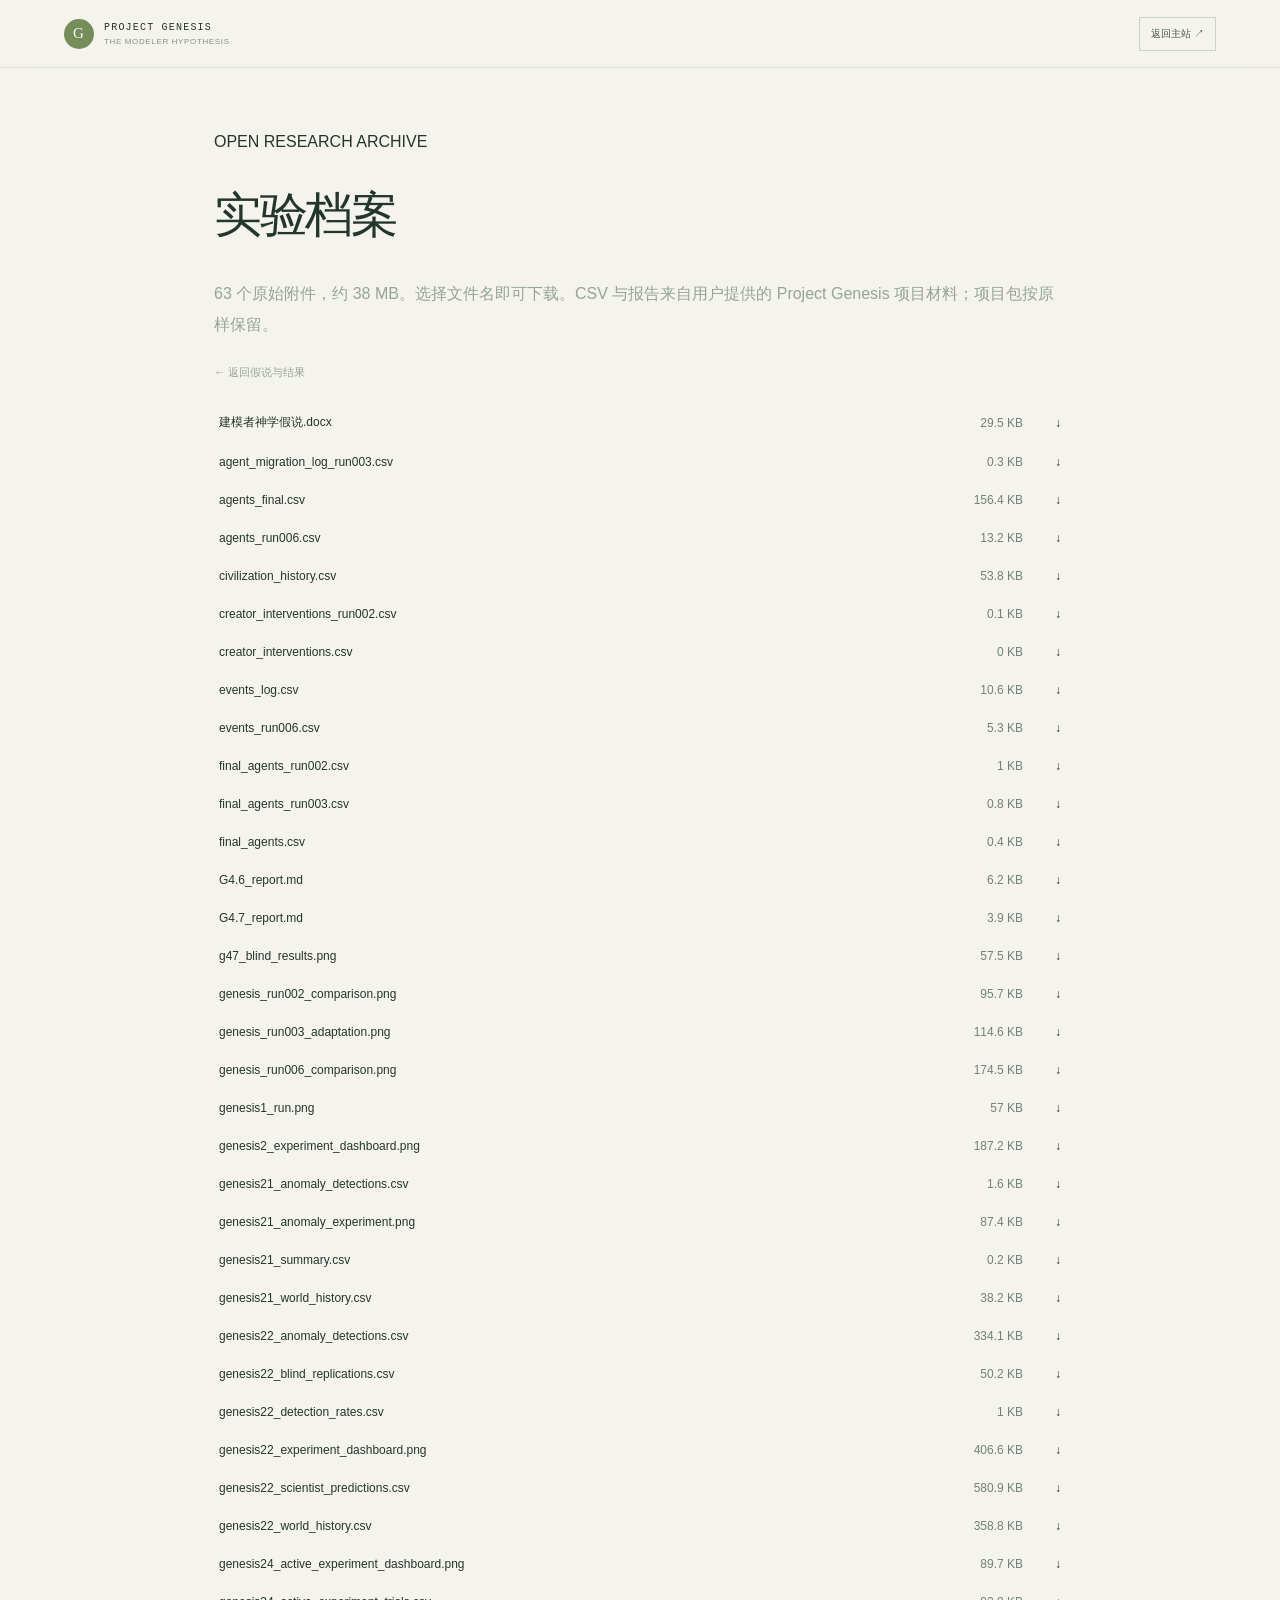
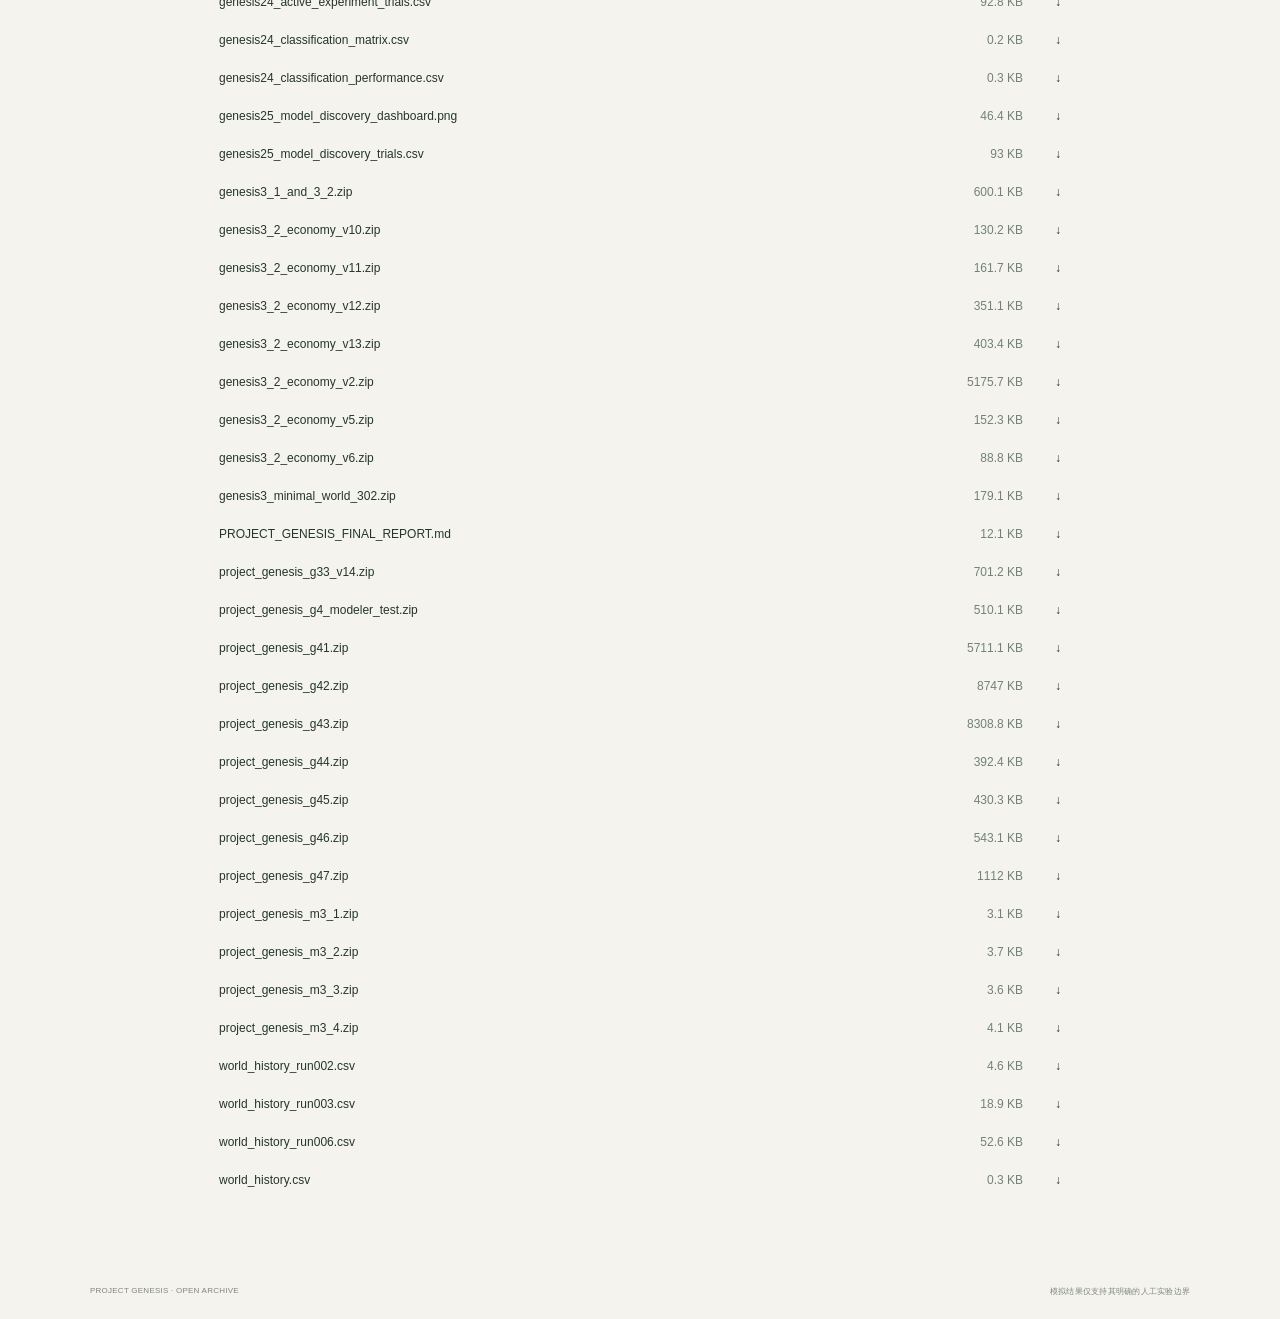
<file: experiments.html>
<!doctype html><html lang="zh-CN"><head><meta charset="utf-8"><meta name="viewport" content="width=device-width,initial-scale=1"><title>实验档案 — Project Genesis</title><link rel="stylesheet" href="style.css"><style>.archive-list{max-width:900px;margin:65px auto;padding:0 24px}.archive-list h1{font-size:48px;font-weight:500;letter-spacing:-.05em}.archive-list p{color:#95a499;line-height:1.9}.file{display:grid;grid-template-columns:1fr 90px 26px;align-items:center;gap:12px;border-top:1px solid var(--line);padding:12px 5px;font-size:12px}.file small{color:#718278;font:9px var(--mono);text-align:right}.file b{font-weight:400;color:var(--acid);text-align:right}.file:hover span{color:var(--acid)}.back{color:var(--acid);font-size:11px}</style></head><body><header class="nav"><a class="wordmark" href="index.html"><span class="mark">G</span><span>PROJECT GENESIS<small>THE MODELER HYPOTHESIS</small></span></a><a class="nav-cta" href="index.html#archive">返回主站 ↗</a></header><main class="archive-list"><div class="eyebrow"><i></i> OPEN RESEARCH ARCHIVE</div><h1>实验档案</h1><p>63 个原始附件，约 38 MB。选择文件名即可下载。CSV 与报告来自用户提供的 Project Genesis 项目材料；项目包按原样保留。</p><p><a class="back" href="index.html#archive">← 返回假说与结果</a></p><div class="files"><a class='file' href='public/experiments/%E5%BB%BA%E6%A8%A1%E8%80%85%E7%A5%9E%E5%AD%A6%E5%81%87%E8%AF%B4.docx' download><span>建模者神学假说.docx</span><small>29.5 KB</small><b>↓</b></a>
<a class='file' href='public/experiments/agent_migration_log_run003.csv' download><span>agent_migration_log_run003.csv</span><small>0.3 KB</small><b>↓</b></a>
<a class='file' href='public/experiments/agents_final.csv' download><span>agents_final.csv</span><small>156.4 KB</small><b>↓</b></a>
<a class='file' href='public/experiments/agents_run006.csv' download><span>agents_run006.csv</span><small>13.2 KB</small><b>↓</b></a>
<a class='file' href='public/experiments/civilization_history.csv' download><span>civilization_history.csv</span><small>53.8 KB</small><b>↓</b></a>
<a class='file' href='public/experiments/creator_interventions_run002.csv' download><span>creator_interventions_run002.csv</span><small>0.1 KB</small><b>↓</b></a>
<a class='file' href='public/experiments/creator_interventions.csv' download><span>creator_interventions.csv</span><small>0 KB</small><b>↓</b></a>
<a class='file' href='public/experiments/events_log.csv' download><span>events_log.csv</span><small>10.6 KB</small><b>↓</b></a>
<a class='file' href='public/experiments/events_run006.csv' download><span>events_run006.csv</span><small>5.3 KB</small><b>↓</b></a>
<a class='file' href='public/experiments/final_agents_run002.csv' download><span>final_agents_run002.csv</span><small>1 KB</small><b>↓</b></a>
<a class='file' href='public/experiments/final_agents_run003.csv' download><span>final_agents_run003.csv</span><small>0.8 KB</small><b>↓</b></a>
<a class='file' href='public/experiments/final_agents.csv' download><span>final_agents.csv</span><small>0.4 KB</small><b>↓</b></a>
<a class='file' href='public/experiments/G4.6_report.md' download><span>G4.6_report.md</span><small>6.2 KB</small><b>↓</b></a>
<a class='file' href='public/experiments/G4.7_report.md' download><span>G4.7_report.md</span><small>3.9 KB</small><b>↓</b></a>
<a class='file' href='public/experiments/g47_blind_results.png' download><span>g47_blind_results.png</span><small>57.5 KB</small><b>↓</b></a>
<a class='file' href='public/experiments/genesis_run002_comparison.png' download><span>genesis_run002_comparison.png</span><small>95.7 KB</small><b>↓</b></a>
<a class='file' href='public/experiments/genesis_run003_adaptation.png' download><span>genesis_run003_adaptation.png</span><small>114.6 KB</small><b>↓</b></a>
<a class='file' href='public/experiments/genesis_run006_comparison.png' download><span>genesis_run006_comparison.png</span><small>174.5 KB</small><b>↓</b></a>
<a class='file' href='public/experiments/genesis1_run.png' download><span>genesis1_run.png</span><small>57 KB</small><b>↓</b></a>
<a class='file' href='public/experiments/genesis2_experiment_dashboard.png' download><span>genesis2_experiment_dashboard.png</span><small>187.2 KB</small><b>↓</b></a>
<a class='file' href='public/experiments/genesis21_anomaly_detections.csv' download><span>genesis21_anomaly_detections.csv</span><small>1.6 KB</small><b>↓</b></a>
<a class='file' href='public/experiments/genesis21_anomaly_experiment.png' download><span>genesis21_anomaly_experiment.png</span><small>87.4 KB</small><b>↓</b></a>
<a class='file' href='public/experiments/genesis21_summary.csv' download><span>genesis21_summary.csv</span><small>0.2 KB</small><b>↓</b></a>
<a class='file' href='public/experiments/genesis21_world_history.csv' download><span>genesis21_world_history.csv</span><small>38.2 KB</small><b>↓</b></a>
<a class='file' href='public/experiments/genesis22_anomaly_detections.csv' download><span>genesis22_anomaly_detections.csv</span><small>334.1 KB</small><b>↓</b></a>
<a class='file' href='public/experiments/genesis22_blind_replications.csv' download><span>genesis22_blind_replications.csv</span><small>50.2 KB</small><b>↓</b></a>
<a class='file' href='public/experiments/genesis22_detection_rates.csv' download><span>genesis22_detection_rates.csv</span><small>1 KB</small><b>↓</b></a>
<a class='file' href='public/experiments/genesis22_experiment_dashboard.png' download><span>genesis22_experiment_dashboard.png</span><small>406.6 KB</small><b>↓</b></a>
<a class='file' href='public/experiments/genesis22_scientist_predictions.csv' download><span>genesis22_scientist_predictions.csv</span><small>580.9 KB</small><b>↓</b></a>
<a class='file' href='public/experiments/genesis22_world_history.csv' download><span>genesis22_world_history.csv</span><small>358.8 KB</small><b>↓</b></a>
<a class='file' href='public/experiments/genesis24_active_experiment_dashboard.png' download><span>genesis24_active_experiment_dashboard.png</span><small>89.7 KB</small><b>↓</b></a>
<a class='file' href='public/experiments/genesis24_active_experiment_trials.csv' download><span>genesis24_active_experiment_trials.csv</span><small>92.8 KB</small><b>↓</b></a>
<a class='file' href='public/experiments/genesis24_classification_matrix.csv' download><span>genesis24_classification_matrix.csv</span><small>0.2 KB</small><b>↓</b></a>
<a class='file' href='public/experiments/genesis24_classification_performance.csv' download><span>genesis24_classification_performance.csv</span><small>0.3 KB</small><b>↓</b></a>
<a class='file' href='public/experiments/genesis25_model_discovery_dashboard.png' download><span>genesis25_model_discovery_dashboard.png</span><small>46.4 KB</small><b>↓</b></a>
<a class='file' href='public/experiments/genesis25_model_discovery_trials.csv' download><span>genesis25_model_discovery_trials.csv</span><small>93 KB</small><b>↓</b></a>
<a class='file' href='public/experiments/genesis3_1_and_3_2.zip' download><span>genesis3_1_and_3_2.zip</span><small>600.1 KB</small><b>↓</b></a>
<a class='file' href='public/experiments/genesis3_2_economy_v10.zip' download><span>genesis3_2_economy_v10.zip</span><small>130.2 KB</small><b>↓</b></a>
<a class='file' href='public/experiments/genesis3_2_economy_v11.zip' download><span>genesis3_2_economy_v11.zip</span><small>161.7 KB</small><b>↓</b></a>
<a class='file' href='public/experiments/genesis3_2_economy_v12.zip' download><span>genesis3_2_economy_v12.zip</span><small>351.1 KB</small><b>↓</b></a>
<a class='file' href='public/experiments/genesis3_2_economy_v13.zip' download><span>genesis3_2_economy_v13.zip</span><small>403.4 KB</small><b>↓</b></a>
<a class='file' href='public/experiments/genesis3_2_economy_v2.zip' download><span>genesis3_2_economy_v2.zip</span><small>5175.7 KB</small><b>↓</b></a>
<a class='file' href='public/experiments/genesis3_2_economy_v5.zip' download><span>genesis3_2_economy_v5.zip</span><small>152.3 KB</small><b>↓</b></a>
<a class='file' href='public/experiments/genesis3_2_economy_v6.zip' download><span>genesis3_2_economy_v6.zip</span><small>88.8 KB</small><b>↓</b></a>
<a class='file' href='public/experiments/genesis3_minimal_world_302.zip' download><span>genesis3_minimal_world_302.zip</span><small>179.1 KB</small><b>↓</b></a>
<a class='file' href='public/experiments/PROJECT_GENESIS_FINAL_REPORT.md' download><span>PROJECT_GENESIS_FINAL_REPORT.md</span><small>12.1 KB</small><b>↓</b></a>
<a class='file' href='public/experiments/project_genesis_g33_v14.zip' download><span>project_genesis_g33_v14.zip</span><small>701.2 KB</small><b>↓</b></a>
<a class='file' href='public/experiments/project_genesis_g4_modeler_test.zip' download><span>project_genesis_g4_modeler_test.zip</span><small>510.1 KB</small><b>↓</b></a>
<a class='file' href='public/experiments/project_genesis_g41.zip' download><span>project_genesis_g41.zip</span><small>5711.1 KB</small><b>↓</b></a>
<a class='file' href='public/experiments/project_genesis_g42.zip' download><span>project_genesis_g42.zip</span><small>8747 KB</small><b>↓</b></a>
<a class='file' href='public/experiments/project_genesis_g43.zip' download><span>project_genesis_g43.zip</span><small>8308.8 KB</small><b>↓</b></a>
<a class='file' href='public/experiments/project_genesis_g44.zip' download><span>project_genesis_g44.zip</span><small>392.4 KB</small><b>↓</b></a>
<a class='file' href='public/experiments/project_genesis_g45.zip' download><span>project_genesis_g45.zip</span><small>430.3 KB</small><b>↓</b></a>
<a class='file' href='public/experiments/project_genesis_g46.zip' download><span>project_genesis_g46.zip</span><small>543.1 KB</small><b>↓</b></a>
<a class='file' href='public/experiments/project_genesis_g47.zip' download><span>project_genesis_g47.zip</span><small>1112 KB</small><b>↓</b></a>
<a class='file' href='public/experiments/project_genesis_m3_1.zip' download><span>project_genesis_m3_1.zip</span><small>3.1 KB</small><b>↓</b></a>
<a class='file' href='public/experiments/project_genesis_m3_2.zip' download><span>project_genesis_m3_2.zip</span><small>3.7 KB</small><b>↓</b></a>
<a class='file' href='public/experiments/project_genesis_m3_3.zip' download><span>project_genesis_m3_3.zip</span><small>3.6 KB</small><b>↓</b></a>
<a class='file' href='public/experiments/project_genesis_m3_4.zip' download><span>project_genesis_m3_4.zip</span><small>4.1 KB</small><b>↓</b></a>
<a class='file' href='public/experiments/world_history_run002.csv' download><span>world_history_run002.csv</span><small>4.6 KB</small><b>↓</b></a>
<a class='file' href='public/experiments/world_history_run003.csv' download><span>world_history_run003.csv</span><small>18.9 KB</small><b>↓</b></a>
<a class='file' href='public/experiments/world_history_run006.csv' download><span>world_history_run006.csv</span><small>52.6 KB</small><b>↓</b></a>
<a class='file' href='public/experiments/world_history.csv' download><span>world_history.csv</span><small>0.3 KB</small><b>↓</b></a></div></main><footer><span>PROJECT GENESIS · OPEN ARCHIVE</span><span>模拟结果仅支持其明确的人工实验边界</span></footer></body></html>
</file>
<file: style.css>
:root{--nav-h:68px}*{box-sizing:border-box}html{scroll-behavior:smooth;scroll-padding-top:72px}body{margin:0;background:#f5f3ed;color:#23362b;font-family:Manrope,'Noto Sans SC',sans-serif;-webkit-font-smoothing:antialiased}.nav{height:68px;position:sticky;top:0;z-index:20;display:flex;align-items:center;justify-content:space-between;padding:0 max(calc((100vw - 1240px)/2),5vw);background:rgba(245,243,237,.93);backdrop-filter:blur(14px);border-bottom:1px solid rgba(35,54,43,.1)}a{color:inherit;text-decoration:none}.wordmark{display:flex;gap:10px;align-items:center;font:10px 'DM Mono',monospace;letter-spacing:.12em}.mark{display:grid;place-items:center;width:30px;height:30px;border-radius:50%;background:#748d59;color:white;font:15px 'Noto Serif SC',serif}.wordmark small{display:block;margin-top:4px;font:8px 'Noto Sans SC',sans-serif;letter-spacing:.08em;color:#869087}.nav nav{display:flex;gap:26px;color:#637266;font-size:11px}.nav nav a:hover,.nav-cta:hover{color:#708750}.nav-cta{padding:9px 11px;border:1px solid rgba(35,54,43,.18);font-size:10px;color:#43564a}.journey{position:relative;isolation:isolate}.world-stage{height:calc(100svh - var(--nav-h));position:sticky;top:var(--nav-h);margin-bottom:calc(-100svh + var(--nav-h));z-index:0;pointer-events:none;overflow:hidden;display:flex;align-items:center;justify-content:center}.world-glow{position:absolute;left:50%;top:50%;width:min(60vw,730px);aspect-ratio:1;transform:translate(-50%,-50%);border-radius:50%;background:radial-gradient(circle,rgba(132,160,111,.27),rgba(164,184,143,.15) 43%,rgba(245,243,237,0) 72%);pointer-events:none}#hero-globe{position:absolute;width:min(58vw,700px);height:min(58vh,600px);max-height:780px;left:50%;top:50%;transform:translate(-50%,-50%);pointer-events:auto;display:block;cursor:grab;outline:none}#hero-globe:active{cursor:grabbing}.earth-loading{position:absolute;left:50%;top:50%;transform:translate(-50%,-50%);z-index:5;color:#637866;font:10px 'DM Mono',monospace;letter-spacing:.08em;pointer-events:none}.world-label{position:absolute;top:calc(50% + min(29vh,300px));left:50%;transform:translateX(-50%);display:flex;gap:10px;align-items:center;color:#758378;font:9px 'DM Mono',monospace;letter-spacing:.09em;white-space:nowrap;pointer-events:none}.world-label>span:first-child{color:#425a43}.world-label i{height:1px;width:24px;background:#9aa68e}.earth-hint{position:absolute;bottom:27px;left:50%;transform:translateX(-50%);color:#829083;font:9px 'DM Mono',monospace;white-space:nowrap;pointer-events:none}.earth-hint b{color:#81965f;font-weight:400;padding:0 5px}.world-counter{position:absolute;right:max(calc((100vw - 1240px)/2),5vw);bottom:28px;display:flex;align-items:center;gap:9px;color:#98a198;font:9px 'DM Mono',monospace;pointer-events:none}.world-counter>span:first-child{color:#647d4b}.world-counter i{display:block;width:42px;height:1px;background:#c8cec2}.agent-card{display:none;position:absolute;z-index:8;top:calc(50% + 90px);left:calc(50% + min(22vw,260px));width:210px;padding:17px 17px 15px;background:rgba(248,247,242,.94);border:1px solid rgba(48,71,54,.22);box-shadow:0 12px 36px rgba(28,51,34,.12);pointer-events:auto}.agent-card.visible{display:block}.agent-card>button{position:absolute;right:7px;top:4px;border:0;background:none;font-size:20px;color:#819083;cursor:pointer}.card-kicker{font:9px 'DM Mono',monospace;color:#839084}.card-kicker b{color:#6a834e}.agent-card strong{display:block;margin:13px 0 4px;font-size:14px;font-weight:500}.agent-card>span:nth-of-type(2){display:block;color:#77857a;font-size:10px}.card-bars{display:grid;gap:8px;margin-top:14px}.card-bars span{display:grid;grid-template-columns:38px 1fr;align-items:center;color:#889288;font-size:9px}.card-bars i{height:3px;background:#e0e5db}.card-bars i b{display:block;height:100%;width:65%;background:#8aa36b}#knowledge-bar{background:#6b9c83}.chapter{height:calc(100svh - var(--nav-h));min-height:620px;position:relative;z-index:1;display:flex;flex-direction:column;justify-content:center;width:min(1240px,90vw);margin:auto;padding-top:46px;padding-bottom:50px;pointer-events:none}.chapter>*{pointer-events:auto}.chapter-left{align-items:flex-start}.chapter-left>*{width:28%;max-width:330px}.chapter-right{align-items:flex-end}.chapter-right>*{width:28%;max-width:330px}.chapter-kicker{color:#74876d;font:9px 'DM Mono','Noto Sans SC',sans-serif;letter-spacing:.1em;margin:0 0 20px}.chapter h1,.chapter h2,.experiment h2,.evidence h2,.archive h2,.closing h2{font-family:'Noto Serif SC','Songti SC',serif;font-weight:400;letter-spacing:-.055em}.chapter h1{font-size:clamp(42px,4.9vw,68px);line-height:1.2;margin:0 0 20px}.chapter h1 em,.closing h2 em{font-style:normal;color:#71864f}.chapter h2{font-size:clamp(27px,3vw,39px);line-height:1.45;margin:0 0 17px}.chapter p{font-size:12px;line-height:2;color:#637267;margin:0 0 14px}.chapter .chapter-lead{font-size:14px;line-height:2;color:#394c3d}.scroll-cue{display:flex;align-items:center;gap:10px;margin-top:35px;color:#718075;font-size:10px}.scroll-cue span{display:block;width:27px;height:1px;background:#8aa16a}.dimension-list{display:grid;grid-template-columns:1fr 1fr;border-top:1px solid rgba(40,61,46,.16);margin:13px 0}.dimension-list span{padding:10px 4px 9px 0;border-bottom:1px solid rgba(40,61,46,.12);font-size:10px;color:#435748}.dimension-list b{font:10px 'DM Mono',monospace;color:#819763;margin-right:7px}.dimension-list small{display:block;padding:4px 0 0 23px;color:#90998f;font-size:9px}.chapter .aside-line{margin-top:20px;padding-left:12px;border-left:1px solid #879b69;color:#63745f;font-size:11px}.equation{margin:12px 0 16px;padding:13px 0;border-block:1px solid rgba(40,61,46,.16);font:10px 'DM Mono',monospace;color:#738652;letter-spacing:.015em;white-space:nowrap}.chapter .small-note{font-size:10px;color:#899389}.three-words{display:flex;align-items:center;gap:10px;margin:23px 0 10px;font-family:'Noto Serif SC',serif;color:#4e6546;font-size:15px}.three-words i{font-style:normal;color:#adb8a4}.quote-line{margin:25px 0 0;padding-left:14px;border-left:1px solid #829768;font:15px/1.9 'Noto Serif SC',serif;color:#53654b}.chapter .hypothesis{padding:14px 0;border-block:1px solid rgba(40,61,46,.18);font:15px/1.9 'Noto Serif SC',serif;color:#4e6546}.turn-note{margin-top:19px;padding-top:12px;border-top:1px solid rgba(118,138,93,.35)}.turn-note b,.turn-note span{display:block}.turn-note b{font-size:10px;font-weight:500;color:#71864f;margin-bottom:6px}.chapter .turn-note span{font-size:10px;line-height:1.8;color:#899288;margin:0}.section{padding:100px max(calc((100vw - 1100px)/2),6vw);border-top:1px solid rgba(35,54,43,.1)}.section-label{display:flex;justify-content:space-between;color:#70816f;font:9px 'DM Mono','Noto Sans SC',sans-serif;letter-spacing:.08em}.experiment{position:relative;background:#e9ede5}.experiment-copy{display:grid;grid-template-columns:1fr 1fr;gap:8vw;align-items:end;margin:54px 0 52px}.experiment h2,.evidence h2,.archive h2{font-size:clamp(35px,4.5vw,55px);line-height:1.4;margin:12px 0 0}.experiment-copy p,.evidence-head>p,.archive-head p{font-size:12px;line-height:2;color:#617166;margin:0 0 13px}.experiment-controls{display:flex;align-items:center;gap:7px;margin-top:22px;flex-wrap:wrap}.control-button{padding:8px 10px;border:1px solid rgba(46,68,49,.22);background:transparent;color:#485b4b;font:10px 'Noto Sans SC',sans-serif;cursor:pointer}.control-button:hover{border-color:#71864f;color:#647e48}.control-button span{color:#748b53}.experiment-controls>span{color:#89948a;font:9px 'DM Mono',monospace;margin-left:8px}.experiment-controls b{font-weight:400;color:#485b4b}.metric-strip{display:flex;align-items:center;border-top:1px solid rgba(40,61,46,.17);border-bottom:1px solid rgba(40,61,46,.17);padding:18px 0}.metric-strip>div{min-width:140px;padding-right:28px;margin-right:26px;border-right:1px solid rgba(40,61,46,.14)}.metric-strip>div span,.metric-strip>div b{display:block}.metric-strip>div span{font-size:9px;color:#839085;margin-bottom:6px}.metric-strip>div b{font:18px 'DM Mono',monospace;font-weight:400;color:#354d39}.metric-strip>p{margin-left:auto;font-size:10px;color:#7c887d}.boundary,.evidence-foot{max-width:740px;color:#7b887d;font-size:10px;line-height:1.9;margin:19px 0 0}.evidence{background:#f5f3ed}.evidence-head{display:flex;justify-content:space-between;align-items:end;gap:45px;margin:50px 0 32px}.evidence-head>p{max-width:375px;margin-bottom:8px}.evidence-cards{display:grid;grid-template-columns:repeat(3,1fr);border-top:1px solid rgba(35,54,43,.17);border-bottom:1px solid rgba(35,54,43,.17)}.evidence-cards article{padding:20px 22px 20px 0;margin-right:22px;border-right:1px solid rgba(35,54,43,.12)}.evidence-cards article:last-child{border:0;margin:0}.evidence-cards article>span{font:9px 'DM Mono','Noto Sans SC',sans-serif;color:#7c897d}.evidence-cards article>b{display:block;font:34px 'DM Mono',monospace;font-weight:400;letter-spacing:-.06em;color:#6f874f;margin:17px 0}.evidence-cards h3{font-size:12px;font-weight:500;margin:0 0 7px}.evidence-cards p{color:#718076;font-size:10px;line-height:1.9;margin:0}.evidence-foot{color:#53664f}.archive{background:#e9ede5}.archive-head{display:flex;justify-content:space-between;align-items:end;margin:49px 0 39px}.archive-head p{margin:12px 0 0}.button{display:inline-block;padding:11px 15px;background:#738a55;color:white;font-size:10px}.button:hover{background:#5e7543}.archive-grid{display:grid;grid-template-columns:repeat(3,1fr);gap:36px;border-top:1px solid rgba(35,54,43,.17);padding-top:21px}.archive-grid>div>b{font:9px 'DM Mono',monospace;color:#819566}.archive-grid h3{margin:11px 0 14px;font-size:12px;font-weight:500}.archive-grid a{display:block;width:fit-content;margin:8px 0;color:#637363;font-size:10px;border-bottom:1px solid rgba(35,54,43,.12);padding-bottom:3px}.archive-grid a:hover{color:#607d41}.archive-foot{display:flex;justify-content:space-between;margin-top:31px;padding-top:13px;border-top:1px solid rgba(35,54,43,.13);color:#869188;font:9px 'DM Mono','Noto Sans SC',sans-serif}.archive-foot a{color:#607b45}.closing{padding:110px 20px 116px;text-align:center;background:#20392a;color:#f4f3ed}.closing-mark{display:grid;place-items:center;width:39px;height:39px;margin:0 auto 28px;border-radius:50%;background:#91a76d;color:#1e3326;font:18px 'Noto Serif SC',serif}.closing .chapter-kicker{color:#b5c1a8}.closing h2{font-size:clamp(39px,5vw,60px);line-height:1.45;margin:0 0 18px}.closing h2 em{color:#b7cb8e}.closing p{max-width:425px;margin:0 auto 26px;color:#c5d0c3;font-size:11px;line-height:2}.closing>a{font-size:10px;color:#d5dfcf;border-bottom:1px solid #82966e;padding-bottom:4px}footer{display:flex;justify-content:space-between;gap:14px;padding:22px max(calc((100vw - 1100px)/2),6vw);font:8px 'DM Mono','Noto Sans SC',sans-serif;letter-spacing:.03em;color:#7c887d}footer .credits a{color:#566e46;text-decoration:underline;text-underline-offset:3px}
@media(max-width:850px){.nav{padding:0 18px}.nav nav{display:none}.nav-cta{font-size:9px}.world-glow{width:min(78vw,540px);top:34%}#hero-globe{width:min(88vw,560px);height:40vh;top:34%}.world-label{top:calc(34% + 21vh)}.chapter{width:auto;margin:0 22px;padding-top:65px;padding-bottom:65px}.chapter-left,.chapter-right{align-items:flex-start;justify-content:flex-end;padding-bottom:14vh}.chapter-left>* ,.chapter-right>*{width:min(47%,330px)}.chapter:nth-of-type(even){align-items:flex-end}.chapter h1{font-size:52px}.chapter h2{font-size:30px}.chapter p{font-size:11px}.chapter .chapter-lead{font-size:12px}.chapter .aside-line{font-size:10px}.dimension-list span{font-size:9px}.agent-card{left:auto;right:18px;top:calc(47% + 58px);width:185px}.earth-hint{bottom:18px;font-size:8px}.world-counter{right:18px;bottom:18px}.section{padding:76px 24px}.experiment-copy{grid-template-columns:1fr;gap:22px;margin:38px 0}.experiment h2,.evidence h2,.archive h2{font-size:40px}.metric-strip{flex-wrap:wrap;gap:18px}.metric-strip>div{min-width:95px;padding-right:14px;margin:0}.metric-strip>p{width:100%;margin:0}.evidence-head,.archive-head{align-items:flex-start;flex-direction:column;gap:12px;margin:37px 0 25px}.evidence-cards{grid-template-columns:1fr}.evidence-cards article{border-right:0;border-bottom:1px solid rgba(35,54,43,.12);margin:0;padding:17px 0}.evidence-cards article>b{margin:10px 0}.archive-grid{grid-template-columns:1fr;gap:23px}.closing{padding:82px 22px}footer{padding:18px 22px;flex-direction:column;gap:9px}.chapter .equation{font-size:8px}.scroll-cue{margin-top:17px}}
@media(max-width:520px){.wordmark{font-size:9px}.mark{width:27px;height:27px}:root{--nav-h:60px}.nav{height:60px}.chapter{min-height:600px;margin:0 19px;justify-content:flex-end;padding-bottom:8vh}.chapter:nth-of-type(even){align-items:flex-end}.chapter-left>* ,.chapter-right>*{width:100%;max-width:350px}.chapter h1{font-size:44px}.chapter h2{font-size:26px}.chapter .chapter-kicker{font-size:8px;letter-spacing:.03em;margin-bottom:12px}.chapter p{font-size:10px;line-height:1.85;margin-bottom:9px}.chapter .chapter-lead{font-size:11px}.chapter .hypothesis{font-size:13px}.dimension-list{grid-template-columns:1fr 1fr;margin:6px 0}.dimension-list span{padding:7px 0;font-size:8px}.dimension-list small{font-size:8px;padding-left:19px}.chapter .aside-line{margin-top:12px;font-size:9px}.equation{font-size:7px;margin:7px 0 10px}.world-label{font-size:8px}.earth-hint{top:calc(34% + 21vh);bottom:auto}.agent-card{right:11px;top:38%;width:165px;padding:13px}.world-counter{font-size:8px}.world-counter i{width:24px}.section-label{font-size:8px}.section-label span:last-child{max-width:45%;text-align:right}.experiment h2,.evidence h2,.archive h2{font-size:34px}.metric-strip>div{min-width:74px;padding-right:9px}.metric-strip>div b{font-size:15px}.metric-strip>div span{font-size:8px}.archive-foot{font-size:8px}}
@media(prefers-reduced-motion:reduce){html{scroll-behavior:auto}}

@media (min-width:851px){#hero-globe{height:min(44vh,480px)}.world-label{top:calc(50% + min(23vh,250px))}}
</file>
